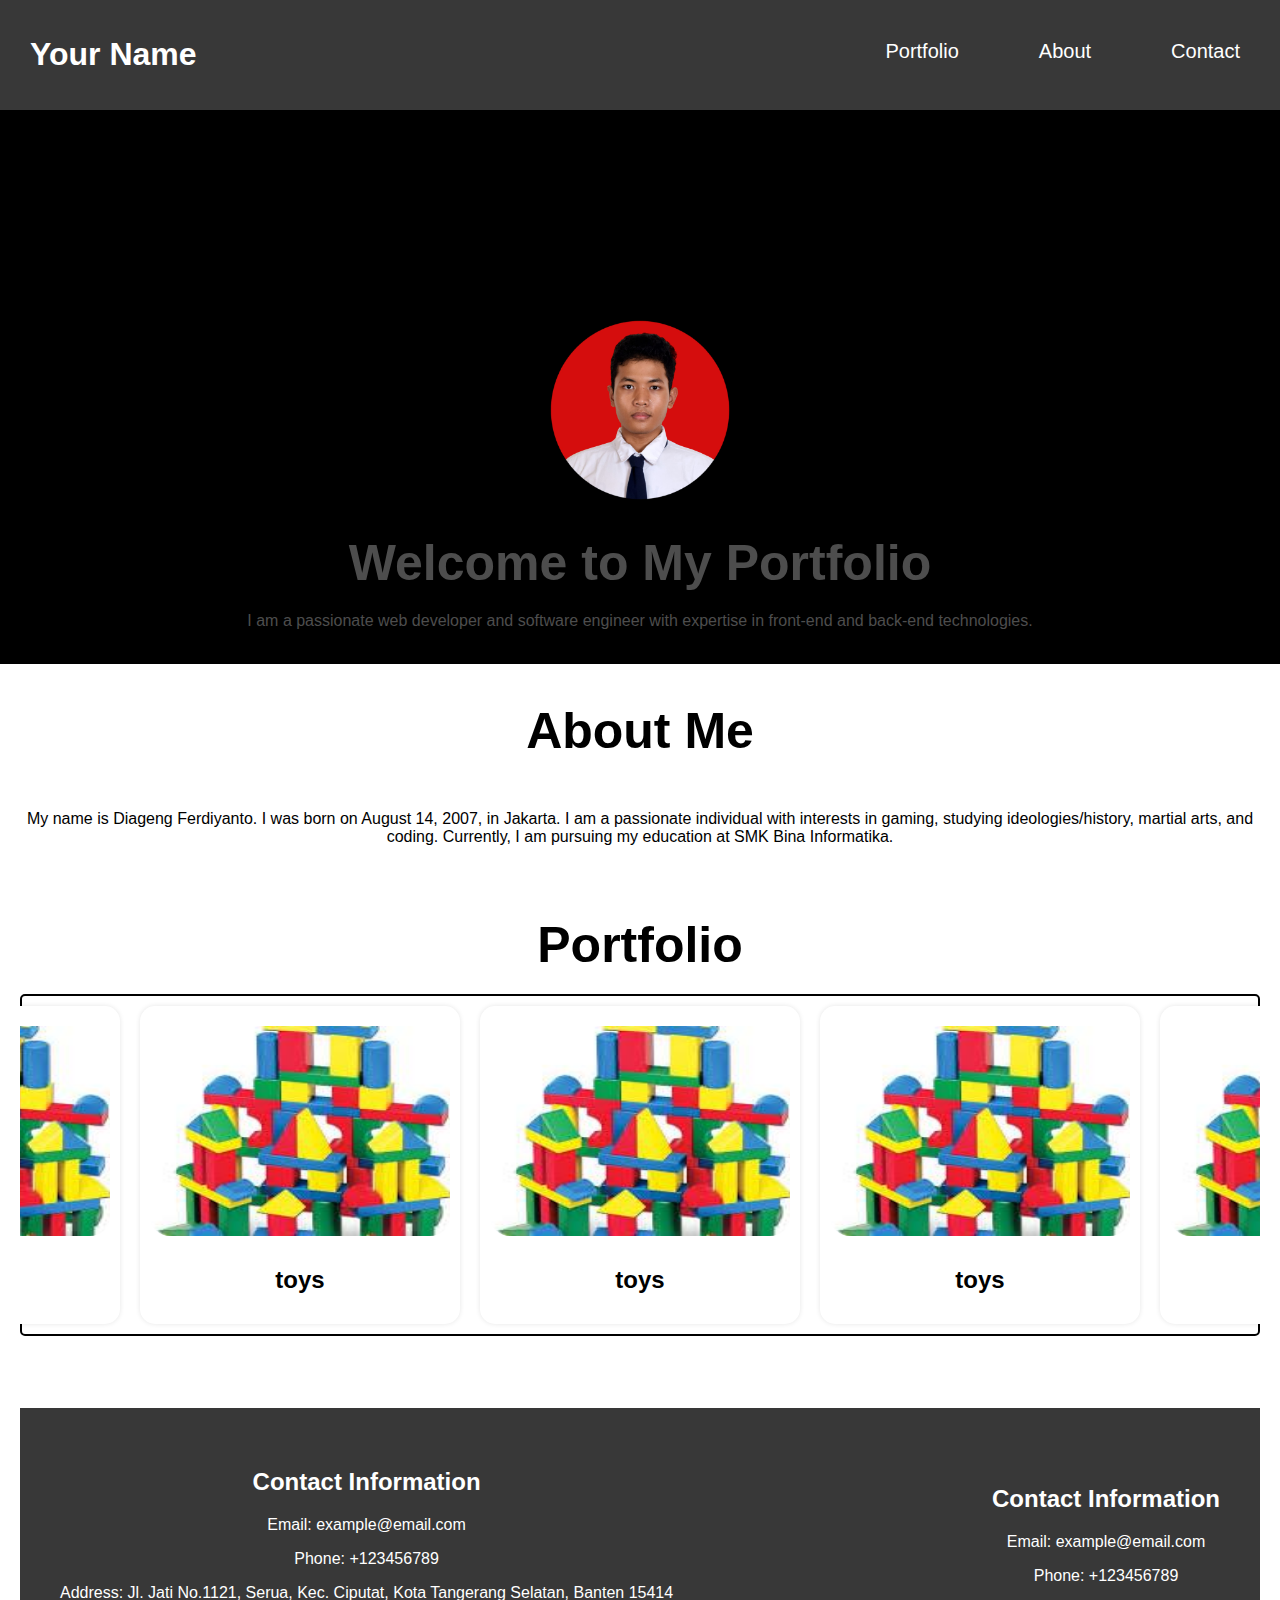
<file: Index.html>
<!DOCTYPE html>
<html lang="en">

<head>
    <meta charset="UTF-8">
    <meta name="viewport" content="width=device-width, initial-scale=1.0">
    <title>Portfolio</title>
    <link rel="stylesheet" href="Css/index.css">
    <style>
        .footer-content {
            display: flex;
            justify-content: space-between;
            align-items: center;
            padding: 20px;
        }
    </style>
</head>

<body>
    <nav id="navbar" class="navbar">
        <ul>
            <h1><a href="#home">Your Name</a></h1>
            <li><a href="#Contact">Contact</a></li>
            <li><a href="#About">About</a></li>
            <li><a href="#Portfolio">Portfolio</a></li>
        </ul>
    </nav>

    <main>
        <section id="home">
            <div class="intro-section">
                <img src="images/WhatsApp Image 2024-04-01 at 08.57.22_e214a9db.jpg" alt="Profile Image" height="200px">
                <h1 style="color: #4d4d4d;">Welcome to My Portfolio</h2>
                <p style="color: #4d4d4d;size: 50cm;">I am a passionate web developer and software engineer with expertise in front-end and back-end technologies.</p><br>
            </div>
        </section><br>

        <section id="About" class="homepage">
            <h1 style="text-align: center;">About Me</h1>
            <div class="about-section">
                <p style="text-size-adjust: 20px;text-align: center; ">
                    My name is Diageng Ferdiyanto. I was born on August 14, 2007, in Jakarta. I am a passionate individual with interests in gaming, studying ideologies/history, martial arts, and coding. Currently, I am pursuing my education at SMK Bina Informatika. 
                </p>
            </div>
        </section>

        <section id="Portfolio" class="homepage">
            <div class="portfolio-section">
                <h1 style="text-align: center;">Portfolio</h1>
                <div style="border:2px solid; border-radius:5px;display: flex; flex-direction: row; justify-content: center">
                <article class="container">
                    <img title="Washing" src="images/download.jpeg" alt="Washing">
                    <h2>toys</h2>
                </article>
                <article class="container">
                    <img title="Washing" src="images/download.jpeg" alt="Washing">
                    <h2>toys</h2>
                </article>
                <article class="container">
                    <img title="Washing" src="images/download.jpeg" alt="Washing">
                    <h2>toys</h2>
                </article>
                <article class="container">
                    <img title="Washing" src="images/download.jpeg" alt="Washing">
                    <h2>toys</h2>
                </article>
                <article class="container">
                    <img title="Washing" src="images/download.jpeg" alt="Washing">
                    <h2>toys</h2>
                </article>
                <!-- Add more projects as needed -->
                </div>
            </div>
        </section>
    </main>
<br><br><br><br>
    <footer class="homepage">
        <div class="footer-content">
            <div>
                <h2>Contact Information</h2>
                <p>Email: example@email.com</p>
                <p>Phone: +123456789</p>
                <p>Address: Jl. Jati No.1121, Serua, Kec. Ciputat, Kota Tangerang Selatan, Banten 15414</p>
            </div>
            <div>
                <h2>Contact Information</h2>
                <p>Email: example@email.com</p>
                <p>Phone: +123456789</p>
                <!-- Additional content on the right side of the footer if needed -->
            </div>
        </div>
    </footer>
    
    <script>
        window.addEventListener('DOMContentLoaded', (event) => {
            window.onscroll = function() {stickyNavbar()};

            var navbar = document.getElementById("navbar");
            var sticky = navbar.offsetTop;

            function stickyNavbar() {
                if (window.pageYOffset >= sticky) {
                    navbar.classList.add("sticky");
                } else {
                    navbar.classList.remove("sticky");
                }
            }
        });
    </script>
</body>

</html>
</file>
<file: Css/index.css>
html {
    scroll-behavior: smooth;
    
}

body {
    margin: 0;
    font-family: Arial, sans-serif;
}

section h1 {
    font-size: 50px;
    margin: 20px;
}

.navbar ul {
    list-style-type: none;
    background-color: rgb(56, 56, 56);
    padding: 0;
    margin: 0;
    overflow: hidden;
}
.navbar ul h1{
    float:left;
    padding-left:15px;
}
.navbar a {
    color: white;
    text-decoration: none;
    padding: 15px;
    display: block;
    text-align: center;
}

.navbar li {
    font-size: 20px;
    float: right;
    margin: 25px;
}

.navbar li:hover {
    background-color: rgb(36, 36, 36);
    border-radius: 25px;
}

.homepage {
    margin-left: 20px;
    margin-right: 20px;
    
}

.homepage h1{
    text-align: center;
}

#home {
    padding-top: 150px;
    background-color: rgb(0, 0, 0);
    text-align: center;
}

.intro-section {
    margin-top: 50px;
}

.intro-section img {
    border-radius: 50%;
}

.about-section,
.portfolio-section,
.contact-section {
    margin-top: 50px;
}

#portfolio{
	width: 31.7%;
	margin: 10px;
}

.portfolio-display{
	margin-bottom: 30px;
	padding: 0 50px;
}
.portfolio-section {
    overflow: hidden;
}

.portfolio-img{
	background-size: cover;
	background-repeat: no-repeat;
	margin: 10px;
	position: relative;
}


.portfolio-text{
	transition: all 0.5s ease-in-out;
	position: absolute;
	height: 285px;
	color: transparent;
	width:360px;
	top:0;
	left: 0;
	/*display: none;*/
	/*font-size: 1.5rem;*/
	
	text-align: center;
	padding: 10px;
}


@media screen and (max-width: 768px) {
    .project img {
        width: calc(50% - 20px); /* 50% width for each image with margin on smaller screens */
    }
}

.sticky {
    position: fixed;
    top: 0;
    width: 100%;
    z-index: 1000;
}

.sticky+.content {
    padding-top: 60px;
}

footer {
    text-align: center;
    padding: 20px;
    background-color: rgb(56, 56, 56);
    color: white;
}
.container {
    display: flex;
    flex-wrap: wrap;
    justify-content: center;
}

article {
    background-color: #fff;
    box-shadow: 0 0 5px rgba(0, 0, 0, 0.1);
    padding: 10px;
    width: 300px;
    text-align: center;
    border-radius: 15px;
    margin: 10px; /* Add some margin between articles */
    align-items: center;
}
article img {
    margin: 10px auto;
    width: 350px; /* Modify image size */
    height: 210px; /* Modify image size */
    border-radius: 20px;
    
}
</file>
